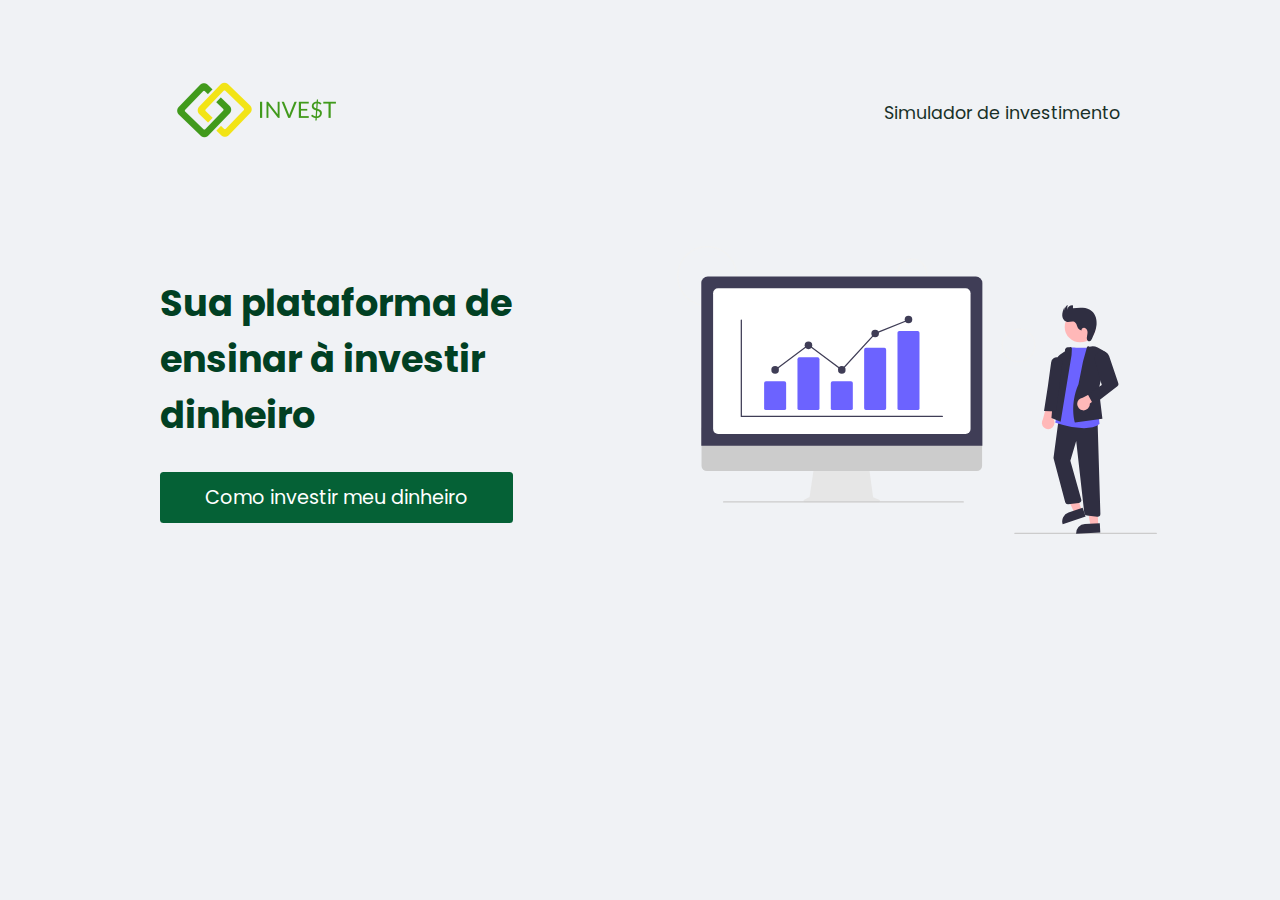
<file: index.html>
<!DOCTYPE html>
<html lang="en">
  <head>
    <meta charset="UTF-8" />
    <meta http-equiv="X-UA-Compatible" content="IE=edge" />
    <meta name="viewport" content="width=device-width, initial-scale=1.0" />
    <title>Invest</title>
    <link rel="stylesheet" href="css/style.css" />
    <link rel="stylesheet" href="css/home.css">
    <link rel="stylesheet" href="css/responsive.css">
    <link rel="preconnect" href="https://fonts.gstatic.com" />
    <link
      href="https://fonts.googleapis.com/css2?family=Poppins:ital,wght@0,300;0,400;0,700;1,300;1,400;1,700&display=swap"
      rel="stylesheet"
    />
    <link
      rel="shortcut icon"
      href="./assets/icone.svg"
      type="image/x-icon"
    />
  </head>
  <body>
    <header>
      <div class="menu">
        <div class="menu-logo">
          <a href="/"><img src="./assets/logo.png" alt="Logo da Invest"></a>
        </div>
        <a href="./invest.html"><span>Simulador de investimento</span></a>
      </div>
    </header>

    <main>
      <div class="page-home">
        <div class="row">
          <h1>Sua plataforma de ensinar à investir dinheiro</h1>
          <a href="./investing.html">
            <span>Como investir meu dinheiro</span>
          </a>
        </div>
        <div class="row">
          <img src="./assets/home.svg" alt="Imagem vetorial de investir dinheiro">
        </div>
      </div>
    </main>
  </body>
</html>
</file>
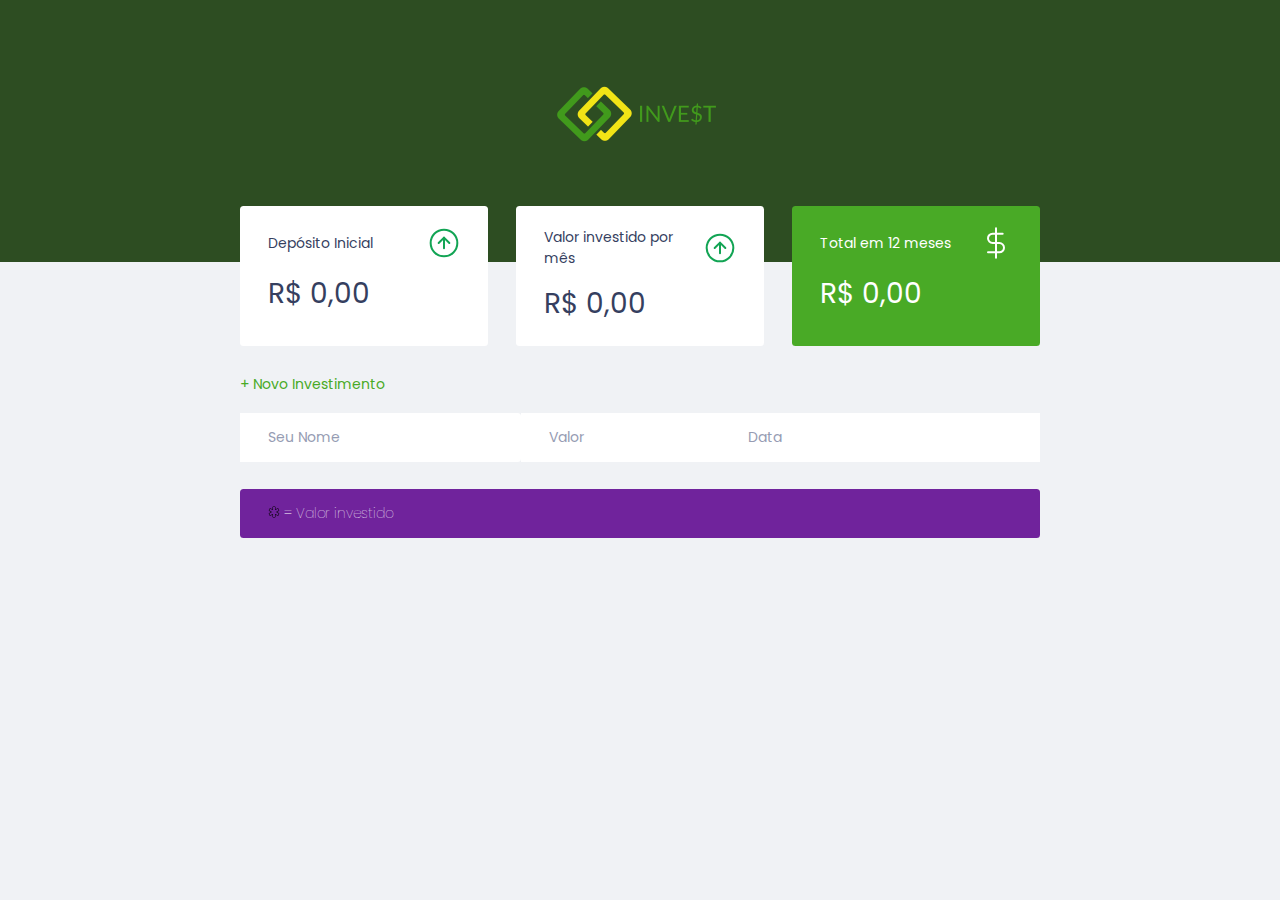
<file: invest.html>
<!DOCTYPE html>
<html lang="en">
  <head>
    <meta charset="UTF-8" />
    <meta http-equiv="X-UA-Compatible" content="IE=edge" />
    <meta name="viewport" content="width=device-width, initial-scale=1.0" />
    <link rel="stylesheet" href="css/style.css" />
    <link rel="stylesheet" href="css/invest.css" />
    <link rel="stylesheet" href="css/responsive.css" />
    <link rel="preconnect" href="https://fonts.gstatic.com" />
    <link
      href="https://fonts.googleapis.com/css2?family=Poppins:ital,wght@0,300;0,400;0,700;1,300;1,400;1,700&display=swap"
      rel="stylesheet"
    />
    <link
      rel="shortcut icon"
      href="./assets/icone.svg"
      type="image/x-icon"
    />
    <title>Invest | Simulador</title>
  </head>
  <body>
    <header>
      <a href="./index.html">
        <img src="./assets/logo.png" alt="Logo da Invest" />
      </a>
    </header>

    <main class="container">
      <section id="balance">
        <h2 class="sr-only">Balanço</h2>

        <div class="card">
          <h3>
            <span>Depósito Inicial</span>
            <img src="./assets/income.svg" alt="Imagem de estrada" />
          </h3>
          <p id="incomeDisplay">R$ 0,00</p>
        </div>

        <div class="card">
          <h3>
            <span>Valor investido por mês</span>
            <img src="./assets/income.svg" alt="Imagem de investir" />
          </h3>
          <p id="investmentDisplay">R$ 0,00</p>
        </div>

        <div class="card total">
          <h3>
            <span>Total em 12 meses</span>
            <img src="./assets/total.svg" alt="Imagem de total" />
          </h3>
          <p id="totalDisplay">R$ 0,00</p>
        </div>
      </section>

      <section id="transaction">
        <h2 class="sr-only">Transações</h2>

        <a href="#" onclick="Modal.open()" class="button new">
          + Novo Investimento
        </a>

        <table id="data_table">
          <thead>
            <tr>
              <th>Seu Nome</th>
              <th>Valor</th>
              <th>Data</th>
              <th></th>
            </tr>
          </thead>
          <tbody></tbody>
        </table>
        <div class="details">
          <p>
            <img
              src="./assets/asterisk.svg"
              alt="Asterisk informando que o asterisco significa que o valor é um investimento"
            />
            = Valor investido
          </p>
        </div>
      </section>
    </main>

    <div class="modal-overlay">
      <div class="modal">
        <div id="form">
          <h2>Novo Investimento</h2>
          <form action="" onsubmit="Form.submit(event)">
            <div class="input-group">
              <label for="sr-only" form="description"> Nome </label>
              <input
                type="text"
                name="description"
                id="description"
                placeholder="Seu Nome"
              />
            </div>
            <div class="input-group">
              <label for="sr-only" form="amount"> Valor do Depósito ou Investimento </label>
              <input
                type="text"
                name="amount"
                id="amount"
                placeholder="0,00"
              />
              <div class="text_values">
                <small class="help"> Use vírgula para casas decimais</small>
                <small class="help">|</small>
                <small class="help">Use sinal de '+' para fazer um deposito</small>
                <small class="help">|</small>
                <small class="help">Use sinal de '-' para fazer um investimento</small>
              </div>
            </div>
            <div class="input-group">
              <label for="sr-only" form="date"> Data </label>
              <input type="date" name="date" id="date" />
            </div>
            <div class="input-group actions">
              <a href="#" onclick="Modal.close()" class="button cancel">
                Cancelar
              </a>
              <button type="submit">Salvar</button>
            </div>
          </form>
        </div>
      </div>
    </div>
    <script src="scripts/scripts.js"></script>
  </body>
</html>
</file>
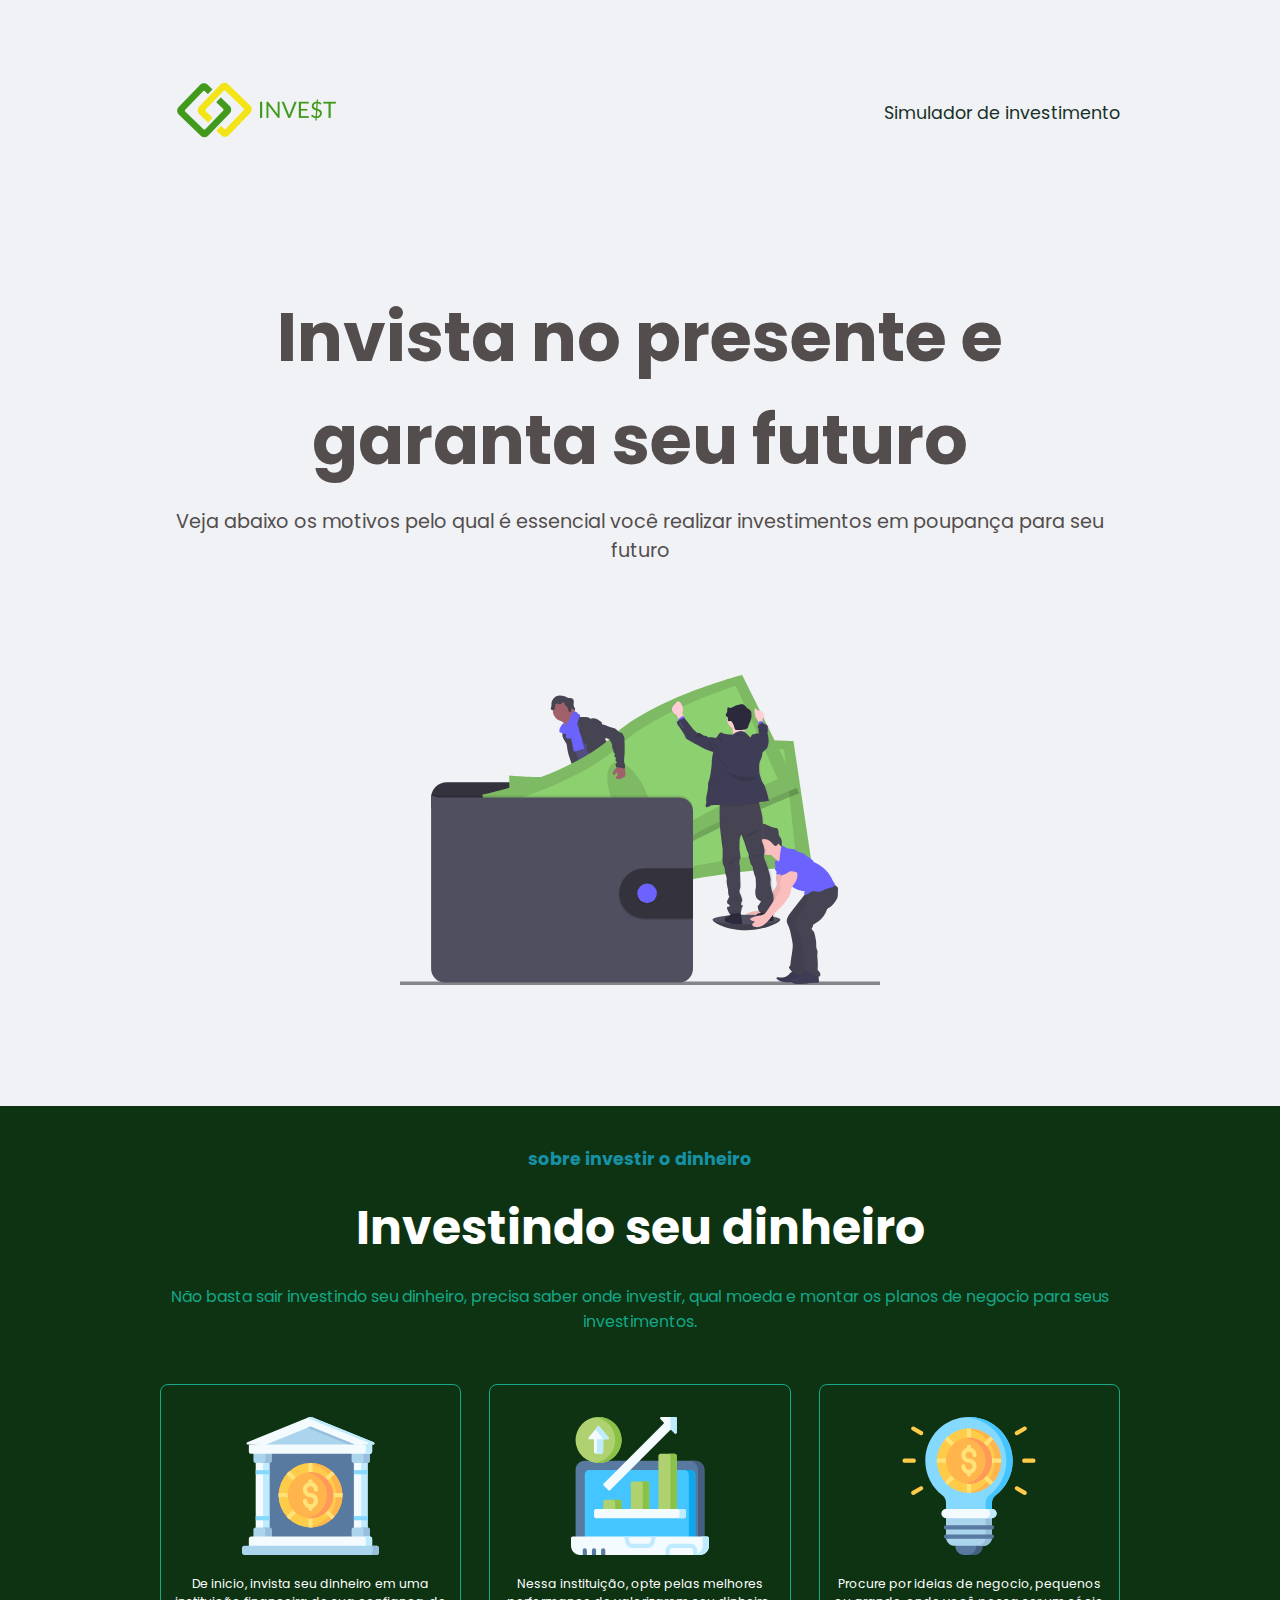
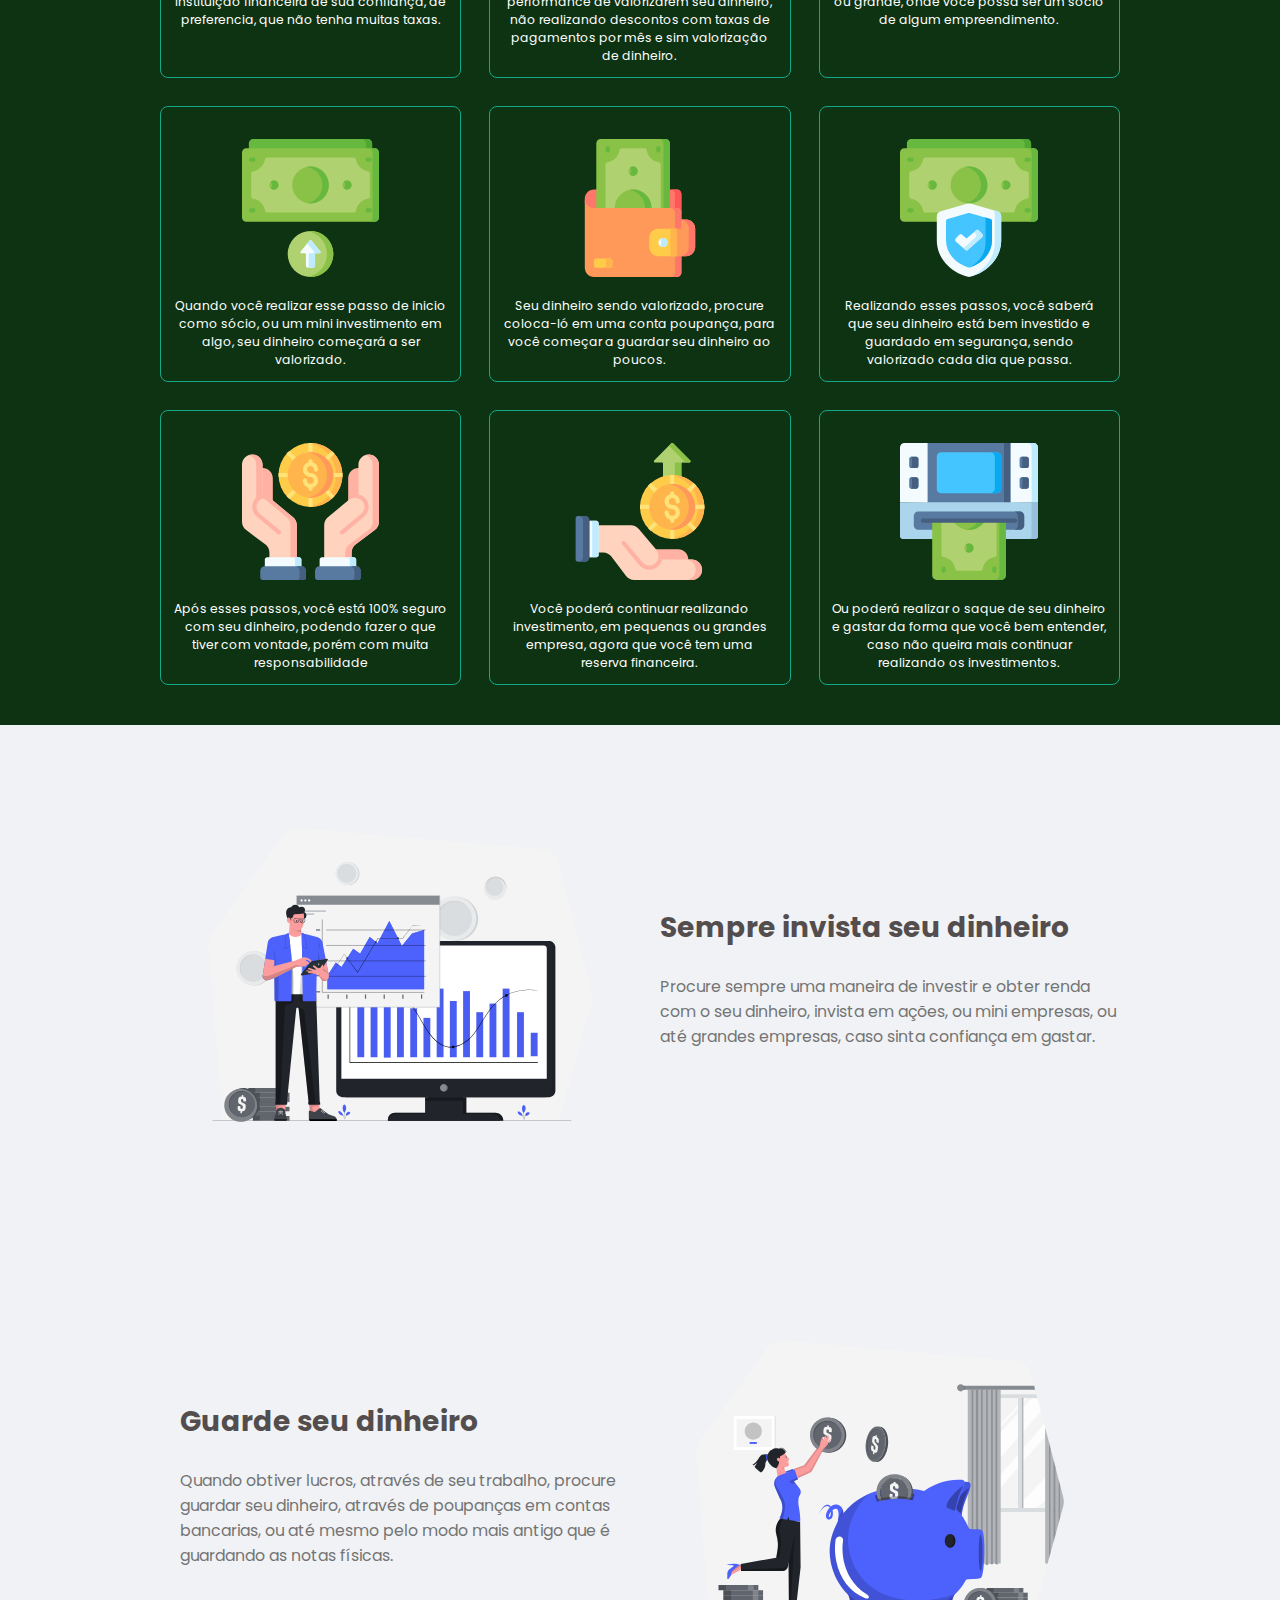
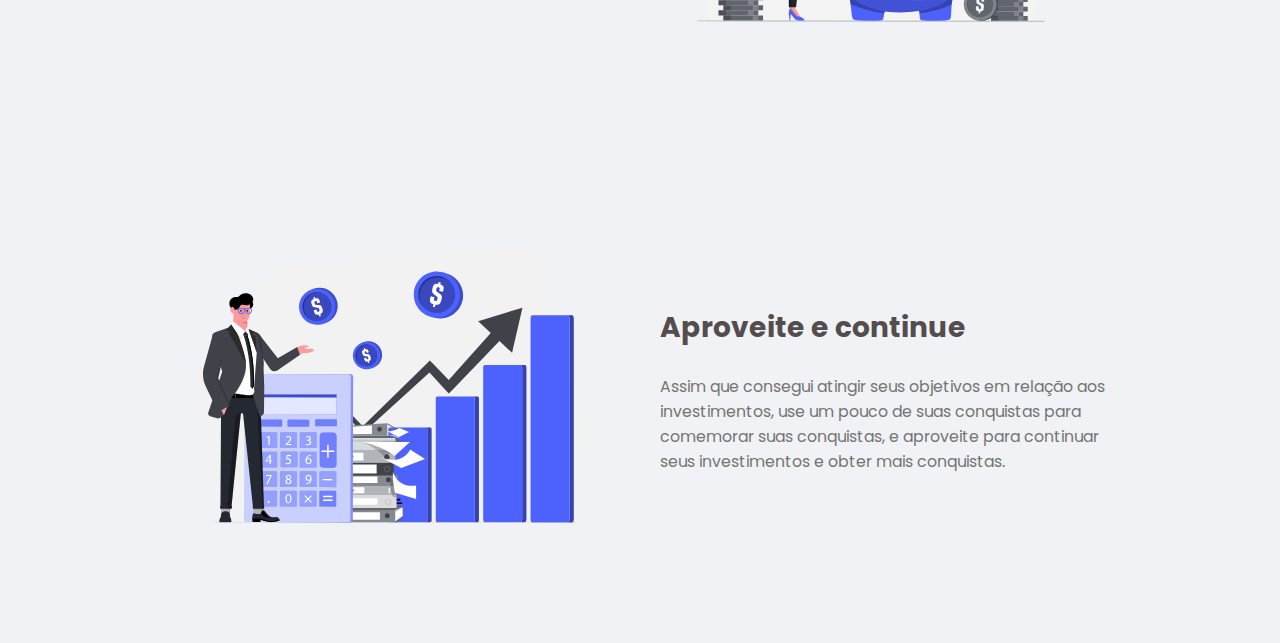
<file: investing.html>
<!DOCTYPE html>
<html lang="en">
  <head>
    <meta charset="UTF-8" />
    <meta http-equiv="X-UA-Compatible" content="IE=edge" />
    <meta name="viewport" content="width=device-width, initial-scale=1.0" />
    <title>Invest | Como Investir</title>
    <link rel="stylesheet" href="css/style.css" />
    <link rel="stylesheet" href="css/investing.css" />
    <link rel="stylesheet" href="css/responsive.css" />
    <link rel="preconnect" href="https://fonts.gstatic.com" />
    <link
      href="https://fonts.googleapis.com/css2?family=Poppins:ital,wght@0,300;0,400;0,700;1,300;1,400;1,700&display=swap"
      rel="stylesheet"
    />
    <link rel="shortcut icon" href="./assets/icone.svg" type="image/x-icon" />
  </head>
  <body>
    <header>
      <div class="menu">
        <div class="menu-logo">
          <a href="/"><img src="./assets/logo.png" alt="Logo da Invest"></a>
        </div>
        <a href="./invest.html"><span>Simulador de investimento</span></a>
      </div>
    </header>

    <main>
      <div class="home-investing">
        <div class="area">
          <h1>Invista no presente e garanta seu futuro</h1>
          <p>
            Veja abaixo os motivos pelo qual é essencial você realizar
            investimentos em poupança para seu futuro
          </p>
        </div>
        <div class="area">
          <img
            src="./assets/carteira.svg"
            alt="Imagem Vetorial de uma carteira"
          />
        </div>
      </div>

      <div class="investmente_benefits_bg">
        <div class="investmente_benefits">
          <h4>sobre investir o dinheiro</h4>
          <h1>Investindo seu dinheiro</h1>
          <p>
            Não basta sair investindo seu dinheiro, precisa saber onde investir,
            qual moeda e montar os planos de negocio para seus investimentos.
          </p>

          <div id="cards">
            <div class="card">
              <img src="./assets/cards/009-bank.svg" alt="" />
              <p class="card_text">
                De inicio, invista seu dinheiro em uma instituição financeira de
                sua confiança, de preferencia, que não tenha muitas taxas.
              </p>
            </div>
            <div class="card">
              <img src="./assets/cards/013-profit.svg" alt="" />
              <p class="card_text">
                Nessa instituição, opte pelas melhores performance de valorizarem
                seu dinheiro, não realizando descontos com taxas de pagamentos
                por mês e sim valorização de dinheiro.
              </p>
            </div>
            <div class="card">
              <img src="./assets/cards/016-idea.svg" alt="" />
              <p class="card_text">
                Procure por ideias de negocio, pequenos ou grande, onde você
                possa ser um sócio de algum empreendimento.
              </p>
            </div>
            <div class="card">
              <img src="./assets/cards/027-money.svg" alt="" />
              <p class="card_text">
                Quando você realizar esse passo de inicio como sócio, ou um
                mini investimento em algo, seu dinheiro começará a ser
                valorizado.
              </p>
            </div>
            <div class="card">
              <img src="./assets/cards/032-wallet.svg" alt="" />
              <p class="card_text">
                Seu dinheiro sendo valorizado, procure coloca-ló em uma conta
                poupança, para você começar a guardar seu dinheiro ao poucos.
              </p>
            </div>
            <div class="card">
              <img src="./assets/cards/029-protect.svg" alt="" />
              <p class="card_text">
                Realizando esses passos, você saberá que seu dinheiro está bem
                investido e guardado em segurança, sendo valorizado cada dia que
                passa.
              </p>
            </div>
            <div class="card">
              <img src="./assets/cards/038-investment.svg" alt="" />
              <p class="card_text">
                Após esses passos, você está 100% seguro com seu dinheiro,
                podendo fazer o que tiver com vontade, porém com muita
                responsabilidade
              </p>
            </div>
            <div class="card">
              <img src="./assets/cards/040-profit.svg" alt="" />
              <p class="card_text">
                Você poderá continuar realizando investimento, em pequenas ou
                grandes empresa, agora que você tem uma reserva financeira.
              </p>
            </div>
            <div class="card">
              <img src="./assets/cards/042-atm.svg" alt="" />
              <p class="card_text">
                Ou poderá realizar o saque de seu dinheiro e gastar da forma que
                você bem entender, caso não queira mais continuar realizando os
                investimentos.
              </p>
            </div>
          </div>
        </div>
      </div>

      <div class="row">
        <div class="column">
          <img src="./assets/invest_date.svg" alt="Imagem" />
        </div>
        <div class="column">
          <h1>Sempre invista seu dinheiro</h1>
          <p>
            Procure sempre uma maneira de investir e obter renda com o seu
            dinheiro, invista em ações, ou mini empresas, ou até grandes
            empresas, caso sinta confiança em gastar.
          </p>
        </div>
      </div>

      <div class="row">
        <div class="column">
          <h1>Guarde seu dinheiro</h1>
          <p>
            Quando obtiver lucros, através de seu trabalho, procure guardar seu
            dinheiro, através de poupanças em contas bancarias, ou até mesmo
            pelo modo mais antigo que é guardando as notas físicas.
          </p>
        </div>
        <div class="column">
          <img src="./assets/saving_money.svg" alt="Imagem" />
        </div>
      </div>

      <div class="row">
        <div class="column">
          <img src="./assets/finance_professional.svg" alt="Imagem" />
        </div>
        <div class="column">
          <h1>Aproveite e continue</h1>
          <p> 
            Assim que consegui atingir seus objetivos em relação aos investimentos,
            use um pouco de suas conquistas para comemorar suas conquistas, e 
            aproveite para continuar seus investimentos e obter mais conquistas.
          </p>
        </div>
      </div>
    </main>
  </body>
</html>
</file>
<file: css/style.css>
:root{
  --bg: #f0f2f5;
  --bg-scrollbar: #f0f2f5;
  --bg-scrollbar-area: #b5b6b8;

  --color-home-a: #183128;
  --color-home-h1: #014023;
  --color-home-border: #056136;

  --color-simu-a: #49aa26;
  --color-simu-a-hover: #3dd705;
  --color-simu-button: #fff;
  --bg-simu-button:#49aa26;
  --bg-simu-hover-button: #3dd705;
  --color-simu-cancel: #e92929;
  --color-simu-border: #e92929;
  --color-simu-h2: #363f5f;
  --bg-simu-header: #2d4d22;
  --color-simu-balance-h2: #fff;
  --bg-simu-card: #fff;
  --color-simu-card: #363f5f;
  --bg-simu-total: #49aa26;
  --color-simu-total: #fff;
  --color-simu-table: #969cb3;
  --bg-simu-table-th: #fff;
  --bg-simu-table-td: #fff;
  --color-simu-description: #363f5f;
  --color-simu-income: #12a454;
  --color-simu-expense: #730ab1;
  --bg-simu-details: #70239c;
  --color-simu-details-p: #fff;
  --bg-simu-modal-overlay: rgba(0,0,0,0.7);
  --bg-simu-modal: #f0f2f5;
  --bg-simu-group: #8243a7;
  --color-simu-small: #fff;
}

*{
  margin: 0;
  padding: 0;
  box-sizing: border-box;
}

html{
  font-size: 93.75%;
  background-color: var(--bg);
}

body{
  font-family: "Poppins", sans-serif;
}

a{
  text-decoration: none;
}

ul, li{
  list-style: none;
}

::-webkit-scrollbar{
  /* largura e altura */
  width: 10px;
  height: 10px;
}

::-webkit-scrollbar-track{
  /* fundo */
  background: var(--bg-scrollbar);
}

::-webkit-scrollbar-thumb{
  /* fundo onde a barra está */
  background: var(--bg-scrollbar-area);
}

.menu{
  max-width: 960px;
  margin: 0 auto;
  padding: 10px 0;
  display: flex;
  flex-wrap: wrap;
  align-items: center;
  justify-content: space-between;
}

.menu-logo img{
  height: 200px;
}

.menu a span{
  font-size: 1.25rem;
  color: var(--color-home-a);
}
</file>
<file: css/home.css>
.page-home{
  max-width: 960px;
  margin: 0 auto;
  padding: 20px 0;
  display: flex;
  align-items: center;
  justify-content: space-between;
  flex-wrap: wrap;
}

.row{
  flex-basis: 50%;
  min-width: 300px;
}

.row img{
  max-width: 100%;
  margin-left: 37px;
}

.row h1{
  font-size: 2.625rem;
  font-weight: 700;
  color: var(--color-home-h1);
  margin-bottom: 40px;
}

.row a span{
  background-color: var(--color-home-border);
  color: #fff;
  font-size: 1.375rem;
  padding: 12px 45px;
  border-radius: 0.25rem;
  transition: 400ms;
}

.row a span:hover{
  border: 2px solid var(--color-home-border);
  background: transparent;
  color: var(--color-home-border);
}
</file>
<file: css/responsive.css>
@media (max-width: 800px){
  .menu{
    max-width: 300px;
    margin: 0 auto;
    display: flex;
    flex-direction: column;
  }
  .menu-logo img{
    margin-bottom: 25px;
  }
  .page-home{
    max-width: 500px;
    margin: 0 auto;
    display: flex;
    flex-direction: column;
  }
  .row h1{
    font-size: 3rem;
    text-align: center;

  }
  .row a span{
    display: flex;
    align-items: center;
    justify-content: center;
    margin-bottom: 25px;
  }

  .home-investing{
    max-width: 400px;
    margin: 0 auto;
  }

  .area h1{
    font-size: 3.75rem;
    margin-bottom: 35px;
  }

  .area p{
    font-size: 1.25rem;
    margin-bottom: 35px;
  }

  .area img{
    max-width: 80%;
    margin: 55px auto;
  }

  .investmente_benefits{
    max-width: 400px;
    margin: 0 auto;
    padding: 40px 0;
    text-align: center;
  }
  
  .investmente_benefits h4{
    color: #1691a6;
    font-size: 1.25rem;
    font-weight: bold;
    margin-bottom: 20px;
  }
  
  .investmente_benefits h1{
    color: #fff;
    font-size: 2.5;
    margin-bottom: 20px;
  }
  
  .investmente_benefits p{
    color: #14a889;
    font-size: 1.125rem;
  }

  #cards{
    display: grid;
    grid-template-columns: 1fr;
    gap: 2rem;
    margin-top: 35px;
  }

  .row{
    max-width: 400px;
    margin: 0 auto;
    padding: 20px 0;
    display: flex;
    flex-direction: column;
  }
  
  .column img{
    max-width: 400px;
    margin: 0 auto;
    padding: 50px 0;
    margin-left: 35px;
  }
  
  .column h1{
    font-size: 2rem;
    font-weight: bold;
    color: #534d4d;
    margin-bottom: 25px;
    margin-left: 20px;
  }
  
  .column p{
    font-size: 1.125rem;
    color: #747474;
    margin-left: 20px;
  }

  ::-webkit-scrollbar-thumb{
    background-color: var(--bg-scrollbar-area);
  }
}

@media (max-width: 600px){
  .row img{
    max-width: 90%;
  }
}

/* Simulation */
@media (min-width: 800px){
  html{
    font-size: 87.5%;
  }
  #balance{
    display: grid;
    grid-template-columns: repeat(3, 1fr);
    gap: 2rem;
  }
}
</file>
<file: css/invest.css>
a{
  color: var(--color-simu-a);
}

a:hover{
  color: var(--color-simu-a-hover);
}

button{
  width: 100%;
  height: 50px;

  border: none;

  color: var(--color-simu-button);
  background: var(--bg-simu-button);

  padding: 0;

  border-radius: 0.25rem;

  cursor: pointer;

  transition: 400ms;
}

button:hover{
  background: var(--bg-simu-hover-button);
}

.button.new{
  display: inline-block;
  margin-bottom: .8rem;
}

.button.cancel{
  color: var(--color-simu-cancel);
  border: 2px solid var(--color-simu-border);
  border-radius: 0.25rem;

  height: 50px;

  display: flex;
  align-items: center;
  justify-content: center;

  opacity: 0.6;

  transition: 200ms;
}

.button.cancel:hover{
  opacity: 1;
}

.sr-only{
  position: absolute;
  width: 1px;
  height: 1px;
  padding: 0;
  margin: -1px;
  overflow: hidden;
  clip: rect(0,0,0,0);
  white-space: nowrap;
  border-width: 0;
}

.container{
  width: min(90vw, 800px); /* verifica menor valor */
  margin: auto;
}

h2{
  margin-top: 3.2rem;
  margin-bottom: 0.8rem;
  color: var(--color-simu-h2);

  font-weight: normal;
}

/* HEADER */
header{
  padding: 1rem 0 3rem 0;
  text-align: center;
  background-color: var(--bg-simu-header);
}

/* BALANCES */
#balance{
  margin-top: -4rem;
  
}

#balance h2{
  color: var(--color-simu-balance-h2);
  margin-top: 0;
}

.card{
  background: var(--bg-simu-card);
  padding: 1.5rem 2rem;
  border-radius: 0.25rem;
  margin-bottom: 2rem;
  color: var(--color-simu-card);
}

.card h3{
  font-weight: normal;
  font-size: 1rem;

  display: flex;
  align-items: center;
  justify-content: space-between;
}

.card p{
  font-size: 2rem;
  line-height: 3rem;

  margin-top: 1rem;
}

.card.total{
  background: var(--bg-simu-total);
  color: var(--color-simu-total);
}

/* TRANSACTION */
#transaction{
  display: block;
  width: 100%;
  overflow-x: auto;
}

#data_table{
  width: 100%;
  border-spacing: 0 0.5rem;
  color: var(--color-simu-table);
}

table thead tr th:first-child,
table tbody tr td:first-child{
  border-radius: 0.25rem 0 0 0.25rem;
}

table thead tr th:first-child,
table tbody tr td:first-child{
  border-radius: 0 0.25rem 0.25rem 0;
}

table th{
  background: var(--bg-simu-table-th);

  font-weight: normal;
  padding: 1rem 2rem;

  text-align: left;
}

table tbody tr{
  opacity: 0.7;
}

table tbody tr:hover{
  opacity: 1;
}

table td{
  background: var(--bg-simu-table-td);

  padding: 1rem 2rem;
}

table td:last-child{
  cursor: pointer;
}

td.description{
  color: var(--color-simu-description);
}

td.income{
  color: var(--color-simu-income);
}

td.expense{
  color: var(--color-simu-expense);
}

.details{
  background: var(--bg-simu-details);
  margin: 20px auto 35px;
  padding: 1rem 2rem;
  border-radius: 0.25rem;
  display: flex;
  align-items: center;
}

.details img{
  width: 12px;
}

.details p{
  color: var(--color-simu-details-p);
  font-size: 1rem;
  font-weight: 100;
}

.details span{
  font-size: 1.25rem;
  font-weight: 400;
}

/* MODAL */
.modal-overlay{
  width: 100%;
  height: 100%;

  background-color: var(--bg-simu-modal-overlay);
  position: fixed;

  top: 0;

  display: flex;
  align-items: center;
  justify-content: center;

  opacity: 0;
  visibility: hidden;

  z-index: 999;
}

.modal-overlay.active{
  opacity: 1;
  visibility: visible;
}

.modal{
  background: var(--bg-simu-modal);
  padding: 2.4rem;
  width: 100%;
  max-width: 700px;
  position: relative;
  z-index: 1;
}

/* FORM */
#form{
  max-width: 700px;
}

#form h2{
  margin-top: 0;
  text-align: center;
}

input{
  border: none;
  border-radius: 0.2rem;

  padding: 0.8rem;

  width: 100%;
}

.input-group{
  margin-top: 0.8rem;
}

.input-group .text_values{
  background-color: var(--bg-simu-group);

  margin: 12px auto;

  display: flex;
  align-items: center;
  justify-content: space-between;

  padding: 0.8rem;
}

small{
  font-size: 10px;
  color: var(--color-simu-small);
}

.input-group.actions{
  display: flex;
  align-items: center;
  justify-content: space-between;
}

.input-group.actions .button,
.input-group.actions button{
  width: 48%;
}

/* Simulation
@media (min-width: 800px){  de 800 para baixo faça os codigos acima, agora de 800 para cima, faça isso
  html{
    font-size: 87.5%;  14px
  }
  #balance{
    display: grid;
    grid-template-columns: repeat(3, 1fr);
    gap: 2rem;
  }
}*/
</file>
<file: css/investing.css>
.home-investing{
  max-width: 960px;
  margin: 0 auto;
  padding: 60px 0px;
  display: flex;
  align-items: center;
  flex-wrap: wrap;

  text-align: center;
}

.area{
  flex-basis: 100%;
  min-width: 300px;
}

.area img{
  max-width: 50%;
  margin: 55px auto;
}

.area h1{
  font-size: 4.875rem;
  color: #534d4d;
  font-weight: bold;
  margin-bottom: 15px;
}

.area p{
  font-size: 1.375rem;
  color: #534d4d;
  margin-bottom: 55px;
}

.investmente_benefits_bg{
  background-color: #0e3312;
}

.investmente_benefits{
  max-width: 960px;
  margin: 0 auto;
  padding: 40px 0;
  text-align: center;
}

.investmente_benefits h4{
  color: #1691a6;
  font-size: 1.25rem;
  font-weight: bold;
  margin-bottom: 20px;
}

.investmente_benefits h1{
  color: #fff;
  font-size: 3.375rem;
  margin-bottom: 20px;
}

.investmente_benefits p{
  color: #14a889;
  font-size: 1.125rem;

}

#cards{
  display: grid;
  grid-template-columns: repeat(3, 1fr);
  gap: 2rem;
  margin-top: 50px;
}

.card{
  margin: 0 auto;
  padding: 12px;
  display: flex;
  flex-direction: column;
  flex-wrap: wrap;

  border: 1px solid #14a889;
  border-radius: 8px;

}

.card img{
  margin: 20px auto;
  max-width: 50%;
}

p.card_text{
  font-size: 0.875rem;
  color: #fff;
}

.row{
  max-width: 960px;
  margin: 0 auto;
  padding: 20px 0;
  display: flex;
  align-items: center;
  flex-wrap: wrap;
  justify-content: space-between;
}

.column{
  flex-basis: 50%;
  min-width: 300px;
}

.column img{
  max-width: 100%;
  padding: 50px 0;
}

.column h1{
  font-size: 2rem;
  font-weight: bold;
  color: #534d4d;
  margin-bottom: 25px;
  margin-left: 20px;
}

.column p{
  font-size: 1.125rem;
  color: #747474;
  margin-left: 20px;
}
</file>
